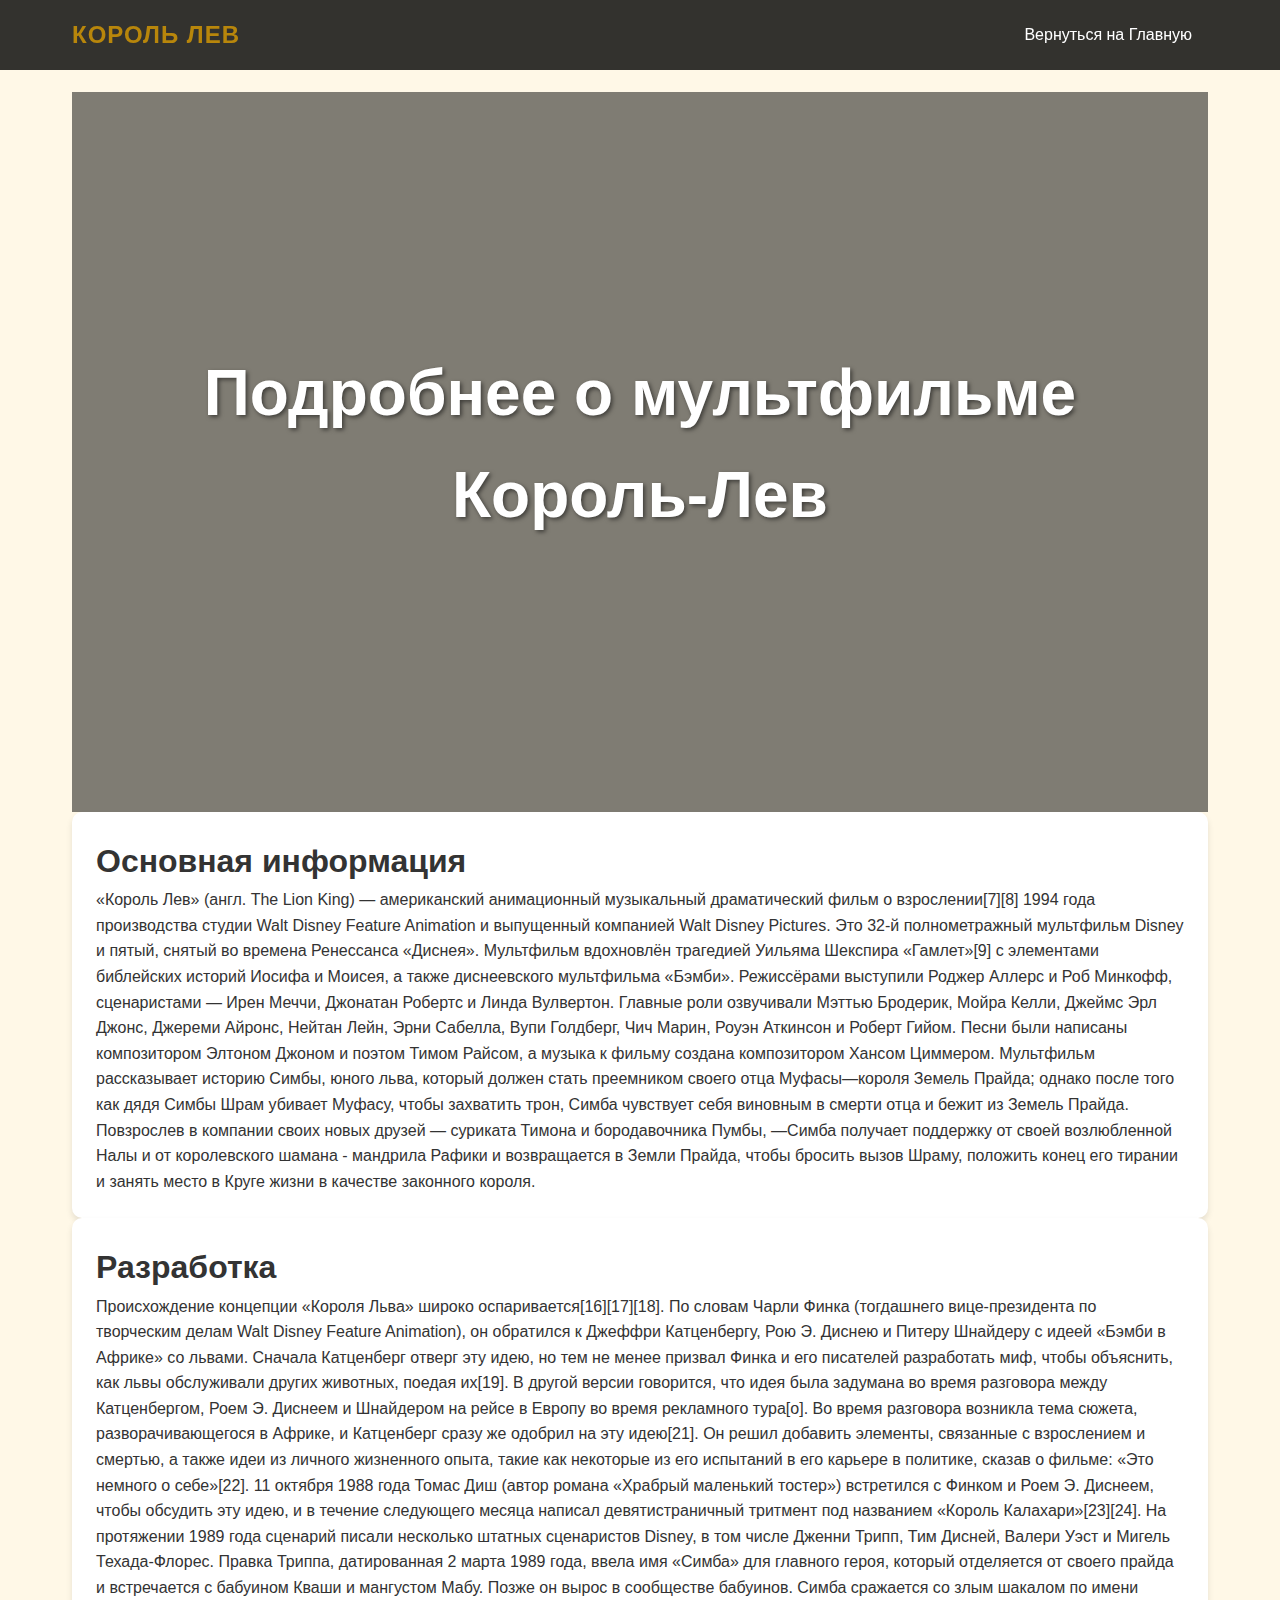
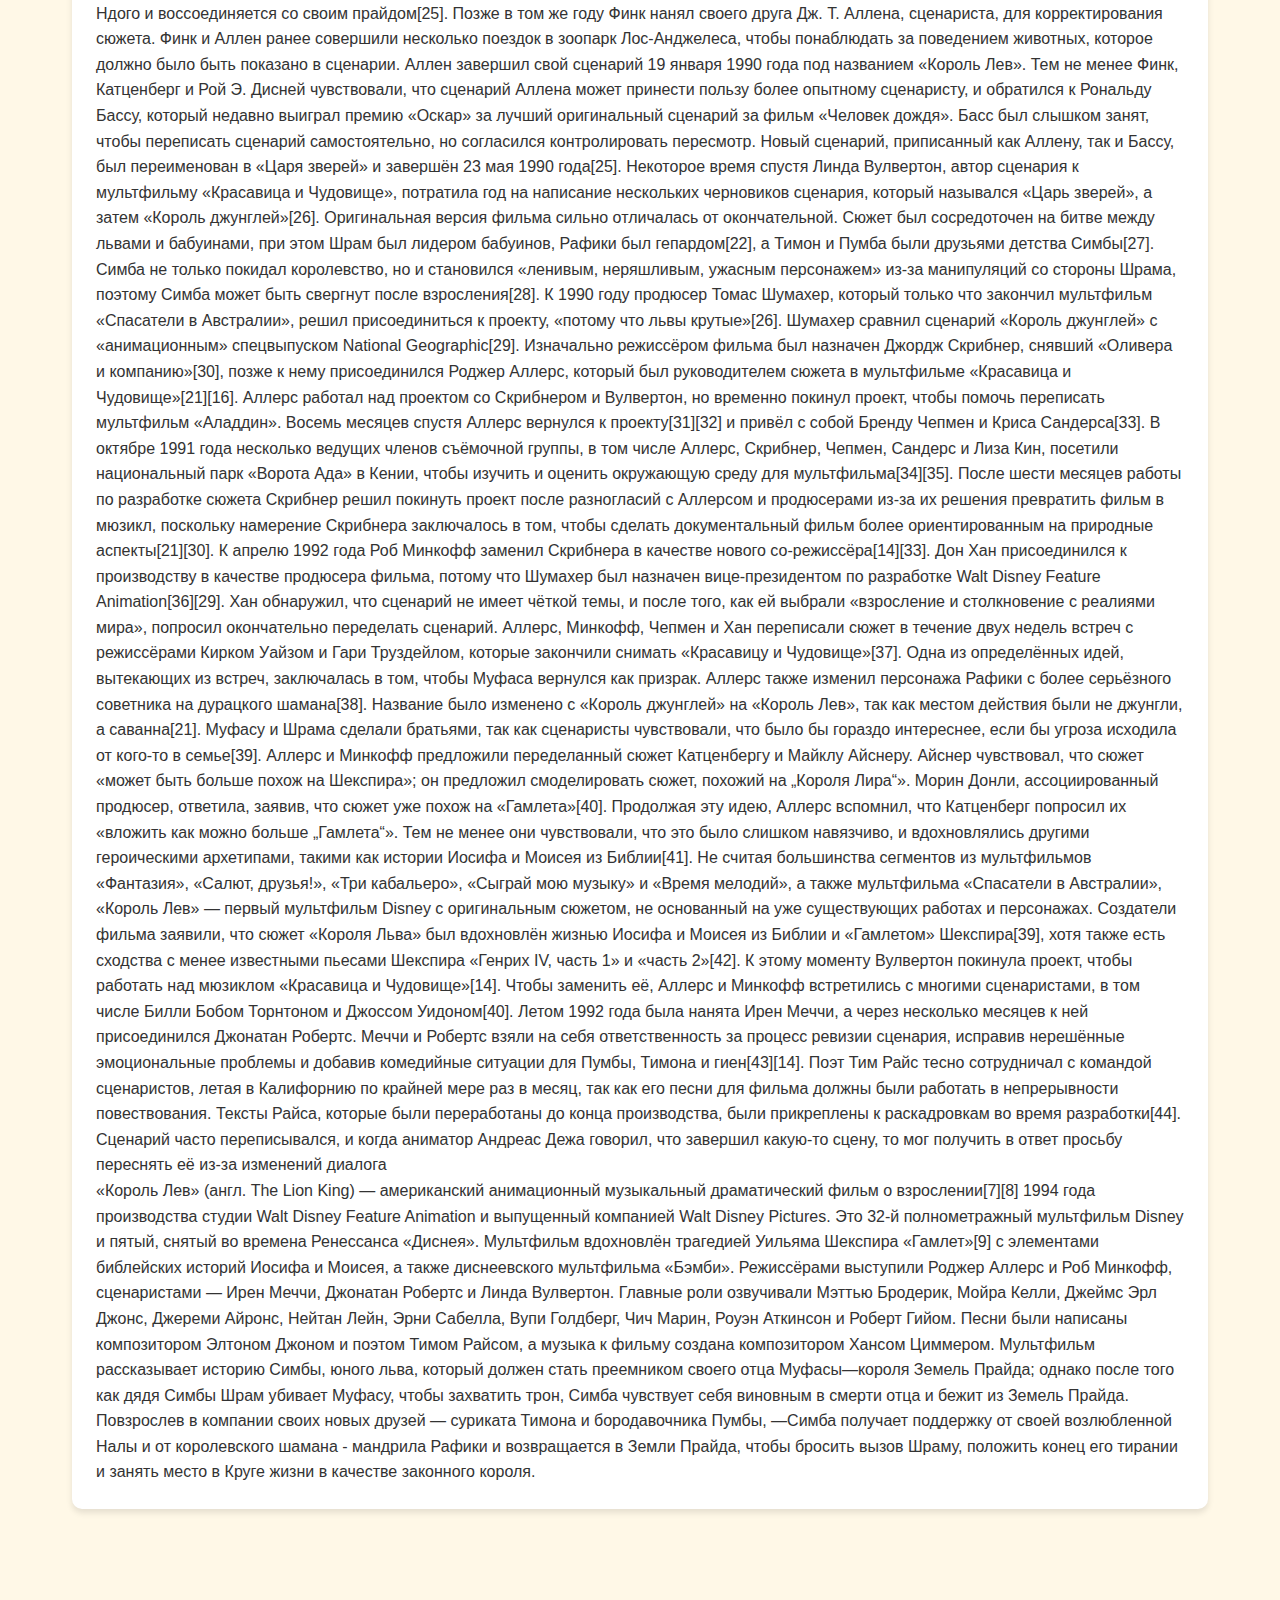
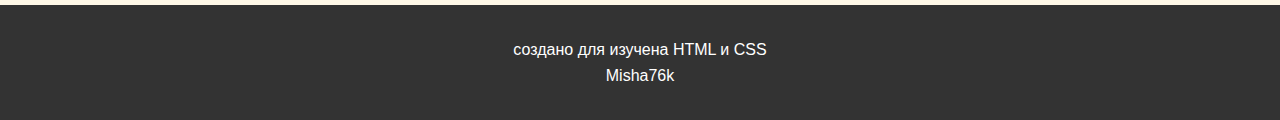
<file: about.html>
<!DOCTYPE html>
<html lang="ru">
<head>
    <meta charset="UTF-8">
    <meta name="viewport" content="width=device-width, initial-scale=1.0">

    <title>Король лев - Классика Disney</title>
    <link rel="stylesheet" href="style.css">
</head>

<body>
    <nav class="navbar">
    <div class="nav-content">
        <div class=nav-logo>
            <a href="#">Король лев</a>
        </div>
        <ul class="nav-links">
            <li><a href="index.html">Вернуться на Главную</a></li>
        </ul>
        </nav>

<main>
<header class="hero">
<div class="hero-content">
    <h1>Подробнее о мультфильме Король-Лев</h1>
</div>
</header>
<div class="character-card">
    <div class="character-info">
<h1>Основная информация</h1>
<p>«Король Лев» (англ. The Lion King) — американский анимационный музыкальный драматический фильм о взрослении[7][8] 1994 года производства студии Walt Disney Feature Animation и выпущенный компанией Walt Disney Pictures. Это 32-й полнометражный мультфильм Disney и пятый, снятый во времена Ренессанса «Диснея». Мультфильм вдохновлён трагедией Уильяма Шекспира «Гамлет»[9] с элементами библейских историй Иосифа и Моисея, а также диснеевского мультфильма «Бэмби». Режиссёрами выступили Роджер Аллерс и Роб Минкофф, сценаристами — Ирен Меччи, Джонатан Робертс и Линда Вулвертон. Главные роли озвучивали Мэттью Бродерик, Мойра Келли, Джеймс Эрл Джонс, Джереми Айронс, Нейтан Лейн, Эрни Сабелла, Вупи Голдберг, Чич Марин, Роуэн Аткинсон и Роберт Гийом. Песни были написаны композитором Элтоном Джоном и поэтом Тимом Райсом, а музыка к фильму создана композитором Хансом Циммером. Мультфильм рассказывает историю Симбы, юного льва, который должен стать преемником своего отца Муфасы—короля Земель Прайда; однако после того как дядя Симбы Шрам убивает Муфасу, чтобы захватить трон, Симба чувствует себя виновным в смерти отца и бежит из Земель Прайда. Повзрослев в компании своих новых друзей — суриката Тимона и бородавочника Пумбы, —Симба получает поддержку от своей возлюбленной Налы и от королевского шамана - мандрила Рафики и возвращается в Земли Прайда, чтобы бросить вызов Шраму, положить конец его тирании и занять место в Круге жизни в качестве законного короля.</p>
</div>
</div>
<div class="character-card">
    <div class="character-info">
<h1>Разработка</h1>
<p>Происхождение концепции «Короля Льва» широко оспаривается[16][17][18]. По словам Чарли Финка (тогдашнего вице-президента по творческим делам Walt Disney Feature Animation), он обратился к Джеффри Катценбергу, Рою Э. Диснею и Питеру Шнайдеру с идеей «Бэмби в Африке» со львами. Сначала Катценберг отверг эту идею, но тем не менее призвал Финка и его писателей разработать миф, чтобы объяснить, как львы обслуживали других животных, поедая их[19]. В другой версии говорится, что идея была задумана во время разговора между Катценбергом, Роем Э. Диснеем и Шнайдером на рейсе в Европу во время рекламного тура[o]. Во время разговора возникла тема сюжета, разворачивающегося в Африке, и Катценберг сразу же одобрил на эту идею[21]. Он решил добавить элементы, связанные с взрослением и смертью, а также идеи из личного жизненного опыта, такие как некоторые из его испытаний в его карьере в политике, сказав о фильме: «Это немного о себе»[22].

    11 октября 1988 года Томас Диш (автор романа «Храбрый маленький тостер») встретился с Финком и Роем Э. Диснеем, чтобы обсудить эту идею, и в течение следующего месяца написал девятистраничный тритмент под названием «Король Калахари»[23][24]. На протяжении 1989 года сценарий писали несколько штатных сценаристов Disney, в том числе Дженни Трипп, Тим Дисней, Валери Уэст и Мигель Техада-Флорес. Правка Триппа, датированная 2 марта 1989 года, ввела имя «Симба» для главного героя, который отделяется от своего прайда и встречается с бабуином Кваши и мангустом Мабу. Позже он вырос в сообществе бабуинов. Симба сражается со злым шакалом по имени Ндого и воссоединяется со своим прайдом[25]. Позже в том же году Финк нанял своего друга Дж. Т. Аллена, сценариста, для корректирования сюжета. Финк и Аллен ранее совершили несколько поездок в зоопарк Лос-Анджелеса, чтобы понаблюдать за поведением животных, которое должно было быть показано в сценарии. Аллен завершил свой сценарий 19 января 1990 года под названием «Король Лев». Тем не менее Финк, Катценберг и Рой Э. Дисней чувствовали, что сценарий Аллена может принести пользу более опытному сценаристу, и обратился к Рональду Бассу, который недавно выиграл премию «Оскар» за лучший оригинальный сценарий за фильм «Человек дождя». Басс был слышком занят, чтобы переписать сценарий самостоятельно, но согласился контролировать пересмотр. Новый сценарий, приписанный как Аллену, так и Бассу, был переименован в «Царя зверей» и завершён 23 мая 1990 года[25].
    
    Некоторое время спустя Линда Вулвертон, автор сценария к мультфильму «Красавица и Чудовище», потратила год на написание нескольких черновиков сценария, который назывался «Царь зверей», а затем «Король джунглей»[26]. Оригинальная версия фильма сильно отличалась от окончательной. Сюжет был сосредоточен на битве между львами и бабуинами, при этом Шрам был лидером бабуинов, Рафики был гепардом[22], а Тимон и Пумба были друзьями детства Симбы[27]. Симба не только покидал королевство, но и становился «ленивым, неряшливым, ужасным персонажем» из-за манипуляций со стороны Шрама, поэтому Симба может быть свергнут после взросления[28]. К 1990 году продюсер Томас Шумахер, который только что закончил мультфильм «Спасатели в Австралии», решил присоединиться к проекту, «потому что львы крутые»[26]. Шумахер сравнил сценарий «Король джунглей» с «анимационным» спецвыпуском National Geographic[29].
    
    Изначально режиссёром фильма был назначен Джордж Скрибнер, снявший «Оливера и компанию»[30], позже к нему присоединился Роджер Аллерс, который был руководителем сюжета в мультфильме «Красавица и Чудовище»[21][16]. Аллерс работал над проектом со Скрибнером и Вулвертон, но временно покинул проект, чтобы помочь переписать мультфильм «Аладдин». Восемь месяцев спустя Аллерс вернулся к проекту[31][32] и привёл с собой Бренду Чепмен и Криса Сандерса[33]. В октябре 1991 года несколько ведущих членов съёмочной группы, в том числе Аллерс, Скрибнер, Чепмен, Сандерс и Лиза Кин, посетили национальный парк «Ворота Ада» в Кении, чтобы изучить и оценить окружающую среду для мультфильма[34][35]. После шести месяцев работы по разработке сюжета Скрибнер решил покинуть проект после разногласий с Аллерсом и продюсерами из-за их решения превратить фильм в мюзикл, поскольку намерение Скрибнера заключалось в том, чтобы сделать документальный фильм более ориентированным на природные аспекты[21][30]. К апрелю 1992 года Роб Минкофф заменил Скрибнера в качестве нового со-режиссёра[14][33].
    
    Дон Хан присоединился к производству в качестве продюсера фильма, потому что Шумахер был назначен вице-президентом по разработке Walt Disney Feature Animation[36][29]. Хан обнаружил, что сценарий не имеет чёткой темы, и после того, как ей выбрали «взросление и столкновение с реалиями мира», попросил окончательно переделать сценарий. Аллерс, Минкофф, Чепмен и Хан переписали сюжет в течение двух недель встреч с режиссёрами Кирком Уайзом и Гари Труздейлом, которые закончили снимать «Красавицу и Чудовище»[37]. Одна из определённых идей, вытекающих из встреч, заключалась в том, чтобы Муфаса вернулся как призрак. Аллерс также изменил персонажа Рафики с более серьёзного советника на дурацкого шамана[38]. Название было изменено с «Король джунглей» на «Король Лев», так как местом действия были не джунгли, а саванна[21]. Муфасу и Шрама сделали братьями, так как сценаристы чувствовали, что было бы гораздо интереснее, если бы угроза исходила от кого-то в семье[39]. Аллерс и Минкофф предложили переделанный сюжет Катценбергу и Майклу Айснеру. Айснер чувствовал, что сюжет «может быть больше похож на Шекспира»; он предложил смоделировать сюжет, похожий на „Короля Лира“». Морин Донли, ассоциированный продюсер, ответила, заявив, что сюжет уже похож на «Гамлета»[40]. Продолжая эту идею, Аллерс вспомнил, что Катценберг попросил их «вложить как можно больше „Гамлета“». Тем не менее они чувствовали, что это было слишком навязчиво, и вдохновлялись другими героическими архетипами, такими как истории Иосифа и Моисея из Библии[41].
    
    Не считая большинства сегментов из мультфильмов «Фантазия», «Салют, друзья!», «Три кабальеро», «Сыграй мою музыку» и «Время мелодий», а также мультфильма «Спасатели в Австралии», «Король Лев» — первый мультфильм Disney с оригинальным сюжетом, не основанный на уже существующих работах и персонажах. Создатели фильма заявили, что сюжет «Короля Льва» был вдохновлён жизнью Иосифа и Моисея из Библии и «Гамлетом» Шекспира[39], хотя также есть сходства с менее известными пьесами Шекспира «Генрих IV, часть 1» и «часть 2»[42].
    
    К этому моменту Вулвертон покинула проект, чтобы работать над мюзиклом «Красавица и Чудовище»[14]. Чтобы заменить её, Аллерс и Минкофф встретились с многими сценаристами, в том числе Билли Бобом Торнтоном и Джоссом Уидоном[40]. Летом 1992 года была нанята Ирен Меччи, а через несколько месяцев к ней присоединился Джонатан Робертс. Меччи и Робертс взяли на себя ответственность за процесс ревизии сценария, исправив нерешённые эмоциональные проблемы и добавив комедийные ситуации для Пумбы, Тимона и гиен[43][14]. Поэт Тим Райс тесно сотрудничал с командой сценаристов, летая в Калифорнию по крайней мере раз в месяц, так как его песни для фильма должны были работать в непрерывности повествования. Тексты Райса, которые были переработаны до конца производства, были прикреплены к раскадровкам во время разработки[44]. Сценарий часто переписывался, и когда аниматор Андреас Дежа говорил, что завершил какую-то сцену, то мог получить в ответ просьбу переснять её из-за изменений диалога</p>

<p>«Король Лев» (англ. The Lion King) — американский анимационный музыкальный драматический фильм о взрослении[7][8] 1994 года производства студии Walt Disney Feature Animation и выпущенный компанией Walt Disney Pictures. Это 32-й полнометражный мультфильм Disney и пятый, снятый во времена Ренессанса «Диснея». Мультфильм вдохновлён трагедией Уильяма Шекспира «Гамлет»[9] с элементами библейских историй Иосифа и Моисея, а также диснеевского мультфильма «Бэмби». Режиссёрами выступили Роджер Аллерс и Роб Минкофф, сценаристами — Ирен Меччи, Джонатан Робертс и Линда Вулвертон. Главные роли озвучивали Мэттью Бродерик, Мойра Келли, Джеймс Эрл Джонс, Джереми Айронс, Нейтан Лейн, Эрни Сабелла, Вупи Голдберг, Чич Марин, Роуэн Аткинсон и Роберт Гийом. Песни были написаны композитором Элтоном Джоном и поэтом Тимом Райсом, а музыка к фильму создана композитором Хансом Циммером. Мультфильм рассказывает историю Симбы, юного льва, который должен стать преемником своего отца Муфасы—короля Земель Прайда; однако после того как дядя Симбы Шрам убивает Муфасу, чтобы захватить трон, Симба чувствует себя виновным в смерти отца и бежит из Земель Прайда. Повзрослев в компании своих новых друзей — суриката Тимона и бородавочника Пумбы, —Симба получает поддержку от своей возлюбленной Налы и от королевского шамана - мандрила Рафики и возвращается в Земли Прайда, чтобы бросить вызов Шраму, положить конец его тирании и занять место в Круге жизни в качестве законного короля.</p>
</div>
</div>
</main>
<footer class="site-footer">
    </p>создано для изучена HTML и CSS<p>
<p>Misha76k</p>
</footer>
</body>
</html>
</file>
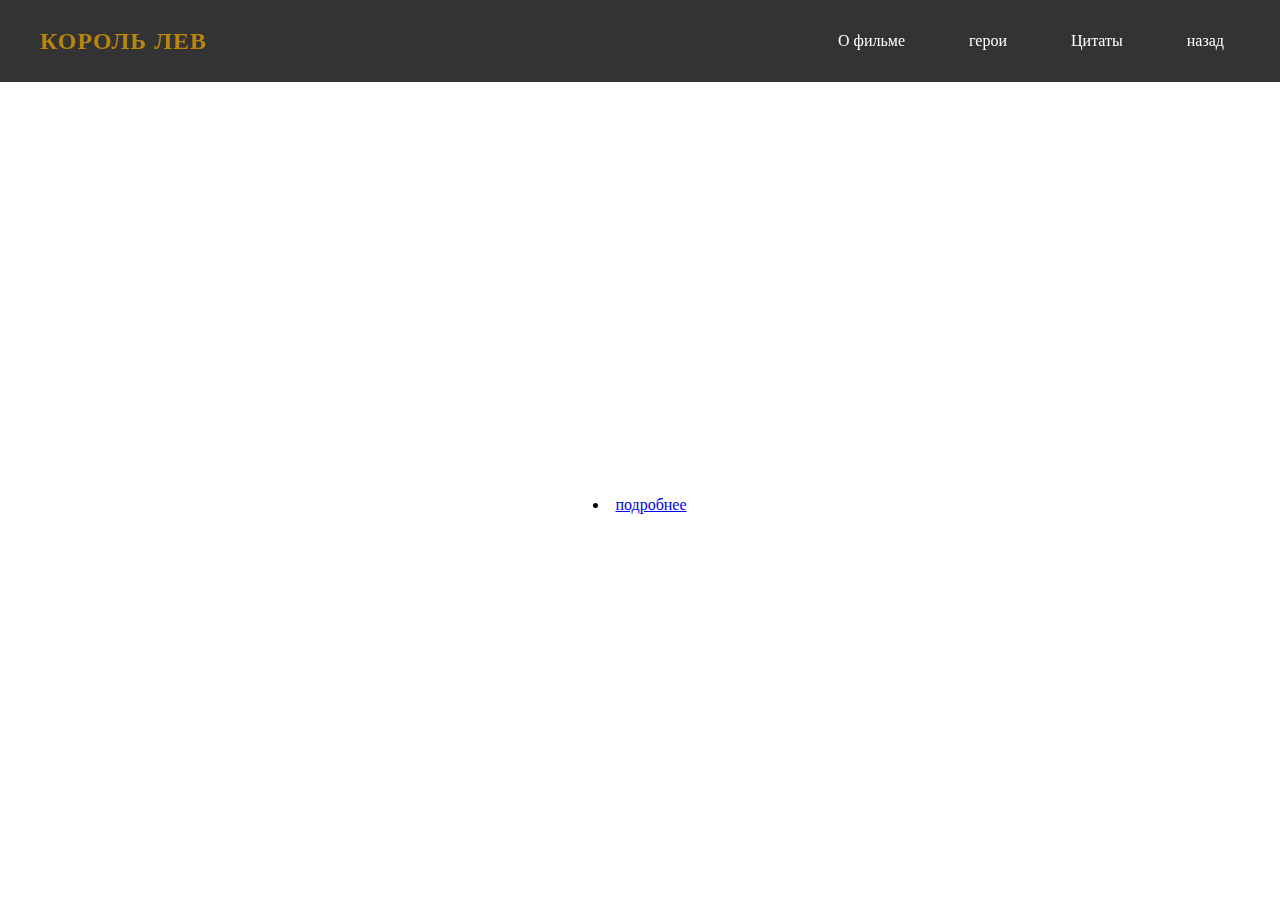
<file: newpage.html>
</html>
<head>
    <title>Король лев</title>
    <link rel="stylesheet" href="style2.css">
</head>
<body>
    <div class="hero">
        <h1 class="heading">Король лев</h1>
        <h2 class="subheading">Описание Мультфильма</h2>
        <h2 class="subheading">Лев» — классический мультипликационный фильм студии «Дисней».></h2>
        <div class="center">
            <li><a href="index.html">подробнее</a></li>
            <nav class="navbar">
                <div class="nav-content">
                    <div class=nav-logo>
                        <a href="#">Король лев</a>
                    </div>
                    <ul class="nav-links">
                        <li><a href="#about">О фильме</a></li>
                        <li><a href="#characters">герои</a></li>
                        <li><a href="#quotes">Цитаты</a></li>
                        <li><a href="index.html">назад</a></li>
                    </ul>
                    </nav>
        </div>

    </div>
</body>
</html>
</file>
<file: style.css>
/* Базовые стили и сброс */
* {
    margin: 0;
    padding: 0;
    box-sizing: border-box;
}

body {
    font-family: Arial, sans-serif;
    line-height: 1.6;
    color: #333;
    background-color: #fff8e7;
}

/* Навигационная панель */
.navbar {
    position: fixed;
    top: 0;
    left: 0;
    right: 0;
    background-color: rgba(0, 0, 0, 0.8);
    backdrop-filter: blur(10px);
    z-index: 1000;
}

.nav-content {
    max-width: 1200px;
    margin: 0 auto;
    padding: 1rem 2rem;
    display: flex;
    justify-content: space-between;
    align-items: center;
}

.nav-logo a {
    color: #b8860b;
    text-decoration: none;
    font-size: 1.5rem;
    font-weight: bold;
    text-transform: uppercase;
    letter-spacing: 1px;
}

.nav-links {
    display: flex;
    list-style: none;
    gap: 2rem;
}

.nav-links a {
    color: white;
    text-decoration: none;
    font-weight: 500;
    transition: color 0.3s ease;
    padding: 0.5rem 1rem;
    border-radius: 4px;
}

.nav-links a:hover {
    color: #b8860b;
    background-color: rgba(255, 255, 255, 0.1);
}

/* Герой секция */
.hero {
    height: 80vh;
    background: linear-gradient(rgba(0, 0, 0, 0.5), rgba(0, 0, 0, 0.5)),
                url('https://images.unsplash.com/photo-1534188753412-3e26d0d618d6?auto=format&fit=crop&q=80&w=1200') center/cover;
    display: flex;
    align-items: center;
    justify-content: center;
    text-align: center;
    color: white;
    margin-top: 60px; /* Добавлено отступ для навбара */
}

.hero-content {
    padding: 2rem;
}

.hero h1 {
    font-size: 4rem;
    margin-bottom: 1rem;
    text-shadow: 2px 2px 4px rgba(0, 0, 0, 0.5);
}

.subtitle {
    font-size: 1.5rem;
    text-shadow: 1px 1px 2px rgba(0, 0, 0, 0.5);
}

/* Основные секции */
main {
    max-width: 1200px;
    margin: 0 auto;
    padding: 2rem;
}

section {
    margin-bottom: 4rem;
    scroll-margin-top: 80px; /* Для плавной прокрутки с учётом навбара */
}

h2 {
    font-size: 2.5rem;
    color: #b8860b;
    margin-bottom: 2rem;
    text-align: center;
}

/* О мультфильме */
.about {
    background-color: white;
    padding: 3rem;
    border-radius: 10px;
    box-shadow: 0 4px 6px rgba(0, 0, 0, 0.1);
}

.about p {
    margin-bottom: 1rem;
    font-size: 1.1rem;
}

/* Карточки персонажей */
.character-grid {
    display: grid;
    grid-template-columns: repeat(auto-fit, minmax(300px, 1fr));
    gap: 2rem;
}

.character-card {
    background: white;
    border-radius: 10px;
    overflow: hidden;
    box-shadow: 0 4px 6px rgba(0, 0, 0, 0.1);
    transition: transform 0.3s ease;
}

.character-card:hover {
    transform: translateY(-5px);
}

.character-card img {
    width: 100%;
    height: 250px;
    object-fit: cover;
}

.character-info {
    padding: 1.5rem;
}

.character-info h3 {
    font-size: 1.5rem;
    color: #b8860b;
    margin-bottom: 0.5rem;
}

.character-title {
    color: #666;
    font-style: italic;
    margin-bottom: 1rem;
}

/* Цитаты */
.quotes {
    background-color: white;
    padding: 3rem;
    border-radius: 10px;
    box-shadow: 0 4px 6px rgba(0, 0, 0, 0.1);
}

blockquote {
    margin: 2rem 0;
    padding: 1rem 2rem;
    border-left: 5px solid #b8860b;
    background-color: #fff8e7;
    font-size: 1.2rem;
}

blockquote footer {
    margin-top: 0.5rem;
    color: #666;
    font-style: italic;
}

/* Подвал */
.site-footer {
    background-color: #333;
    color: white;
    text-align: center;
    padding: 2rem;
    margin-top: 4rem;
}

/* Адаптивный дизайн */
@media (max-width: 768px) {
    .nav-content {
        flex-direction: column;
        gap: 1rem;
        text-align: center;
    }

    .nav-links {
        flex-direction: column;
        gap: 0.5rem;
    }

    .hero {
        margin-top: 120px; /* Увеличен отступ для мобильного навбара */
    }

    .hero h1 {
        font-size: 2.5rem;
    }

    .subtitle {
        font-size: 1.2rem;
    }

    main {
        padding: 1rem;
    }

    .about, .quotes {
        padding: 1.5rem;
    }

    h2 {
        font-size: 2rem;
    }

    .character-grid {
        grid-template-columns: 1fr;
    }
}
</file>
<file: style2.css>
.heading{
color: rgb(255, 255, 255);
text-align: center;
font-size:  123px;;
font-family: sans-serif;
text-transform: uppercase;
padding-left: 20%;
padding-right: 20%;
}

.subheading{
color: rgb(255, 255, 255);
text-align:center;
font-family: 'Lucida Sans', 'Lucida Sans Regular', 'Lucida Grande', 'Lucida Sans Unicode', Geneva, Verdana, sans-serif;
padding-left: 20%;
padding-right: 20%
}
/* Навигационная панель */
.navbar {
    position: fixed;
    top: 0;
    left: 0;
    right: 0;
    background-color: rgba(0, 0, 0, 0.8);
    backdrop-filter: blur(10px);
    z-index: 1000;
}

.nav-content {
    max-width: 1200px;
    margin: 0 auto;
    padding: 1rem 2rem;
    display: flex;
    justify-content: space-between;
    align-items: center;
}

.nav-logo a {
    color: #b8860b;
    text-decoration: none;
    font-size: 1.5rem;
    font-weight: bold;
    text-transform: uppercase;
    letter-spacing: 1px;
}

.nav-links {
    display: flex;
    list-style: none;
    gap: 2rem;
}

.nav-links a {
    color: white;
    text-decoration: none;
    font-weight: 500;
    transition: color 0.3s ease;
    padding: 0.5rem 1rem;
    border-radius: 4px;
}

.nav-links a:hover {
    color: #b8860b;
    background-color: rgba(255, 255, 255, 0.1);
}
.hero{
    width: 100%;
    height: 100%;
    margin: auto;
    background-image: url(https://images.unsplash.com/photo-1601625463687-25541fb72f62?q=80&w=2070&auto=format&fit=crop&ixlib=rb-4.0.3&ixid=M3wxMjA3fDB8MHxwaG90by1wYWdlfHx8fGVufDB8fHx8fA%3D%3D);
    background-repeat: no-repeat;
    background-size: cover;

}
.center{
    text-align: center;
}
.button1{
text-align: center;
color: white;
background-color: black;
width: 300px;
height: 50px;
border-radius: 2vh;
border-style: none;
text;


}
</file>
